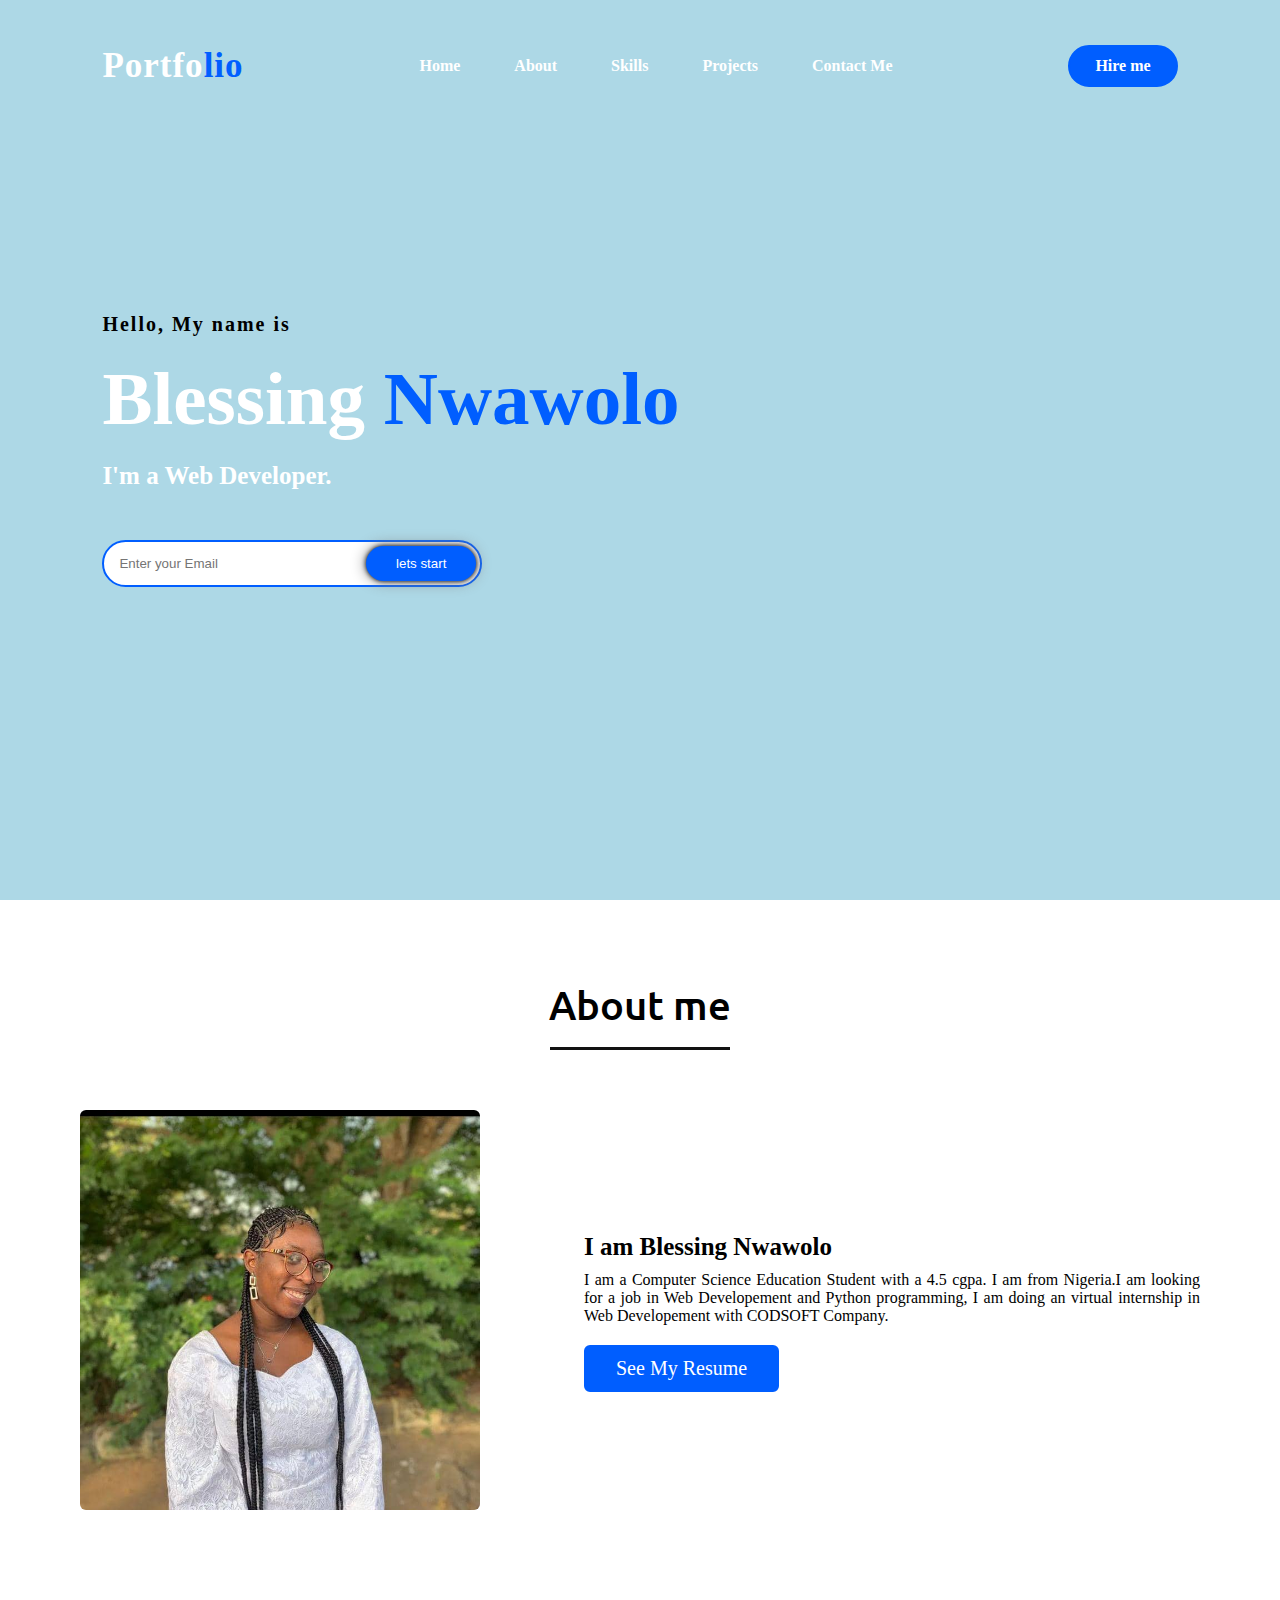
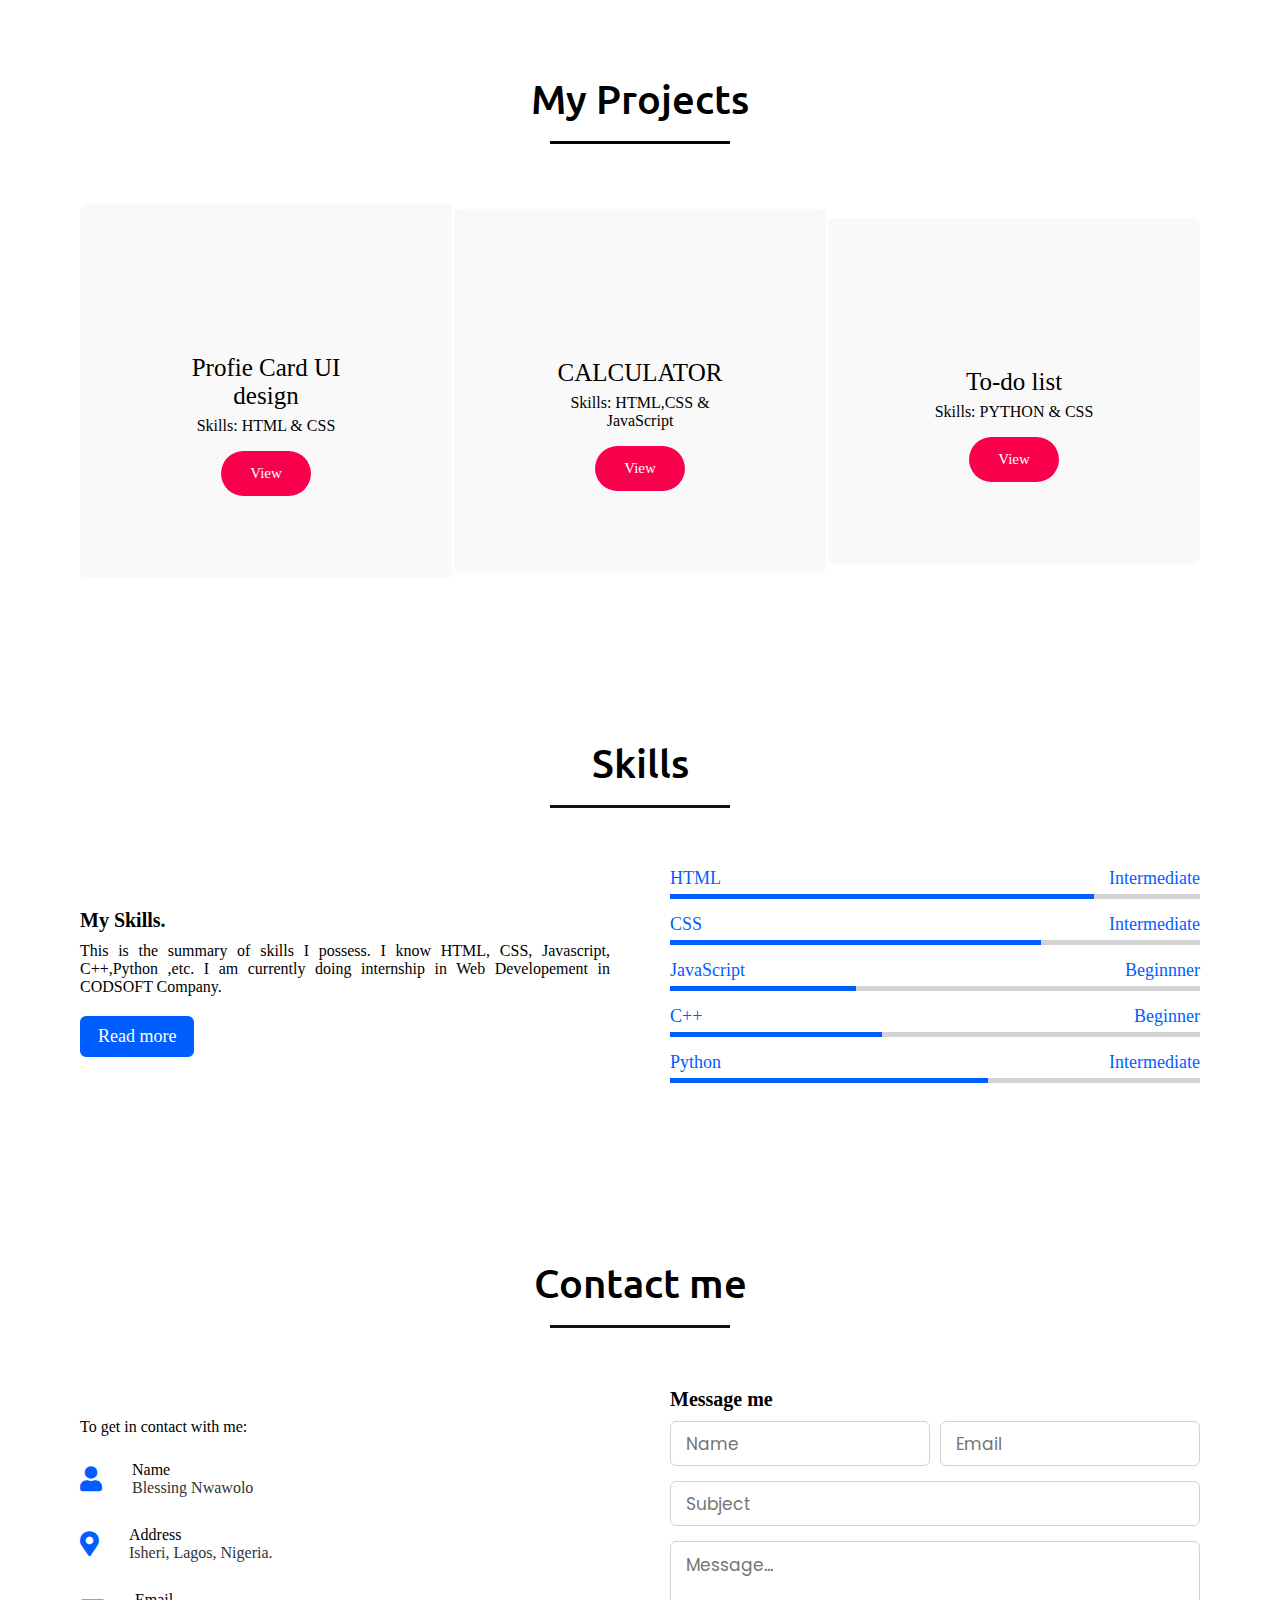
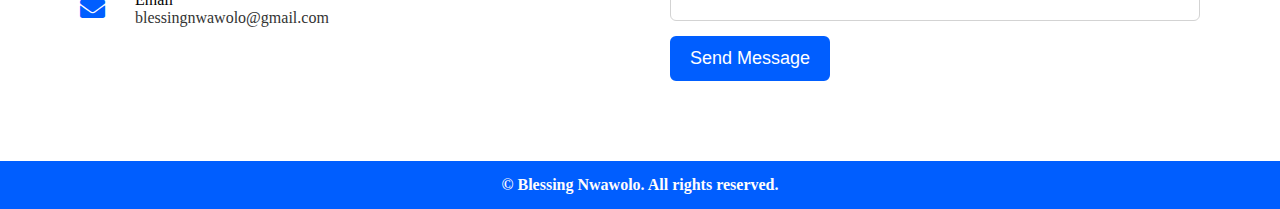
<file: OIBSIP/TASK2/index.html>
<!DOCTYPE html>
<html lang="en">
<head>
    <meta charset="UTF-8">
    <meta name="viewport" content="width=device-width, initial-scale=1.0">
    <title>Portfolio Website</title>
    <link rel="stylesheet" href="static/style.css">
    <link rel="stylesheet" href="https://cdnjs.cloudflare.com/ajax/libs/font-awesome/5.15.3/css/all.min.css"/>
    <link rel="stylesheet" href="https://cdjns.cloudflare.com/ajax/libs/font-awesome/4.7.0/css/font-awesome.min.css">
    <link rel="stylesheet" href="https://cdjns.cloudflare.com/ajax/libs/OwlCarousel2/2.3.4/assets/owl.carousel.min.css"/>
</head>
<body>
    <div class="hero">
        <nav>
            <h2 class="logo">Portfo<span>lio</span></h2>
            <ul>
                <li><a href="#"> Home</a></li>
                <li><a href="#">About</a></li>
                <li><a href="#">Skills</a></li>
                <li><a href="#">Projects</a></li>
                <li><a href="#">Contact Me</a></li>
            </ul>
            <a href="mailto:blessingnwawolo@gmail.com" class="btn">Hire me</a>
        </nav>

        <div class="content">
            <h4>Hello, My name is</h4>
            <h1>Blessing <span>Nwawolo</span></h1>
            <h3>I'm a Web Developer.</h3>
            <div class="newsletter">
                <form>
                    <input type="email" name="email" id="mail" placeholder="Enter your Email">
                    <input type="submit" name="submit" value="lets start">
                </form>
            </div>
        </div>
    </div>
    

    <!--about me-->
    <section class="about" id="about">
        <div class="max-width">
            <h2 class="title">About me</h2>
            <div class="about-content">
                <div class="column left">
                    <img src="images/profile.jpg" alt="profile-image">
                </div>
                <div class="column right">
                    <div class="text">I am Blessing Nwawolo </div>
                    <p>I am a Computer Science Education Student with a 4.5 cgpa. I am from Nigeria.I am looking for a job in Web Developement and Python programming, I am doing an virtual internship in Web Developement with CODSOFT Company.
                    </p>
                    <a href="resume.pdf" target="_blank"> See My Resume</a>
                </div>
            </div>
        </div>
    </section>

    <!--projects-->
    <section class="services" id="services">
        <div class="max-width">
            <h2 class="title">My Projects</h2>
            <div class="serv-content">
                <div class="card">
                    <div class="box">
                        <i class="fa-solid fa-address-card"></i>
                        <div class="text">Profie Card UI design</div>
                        <ul style="list-style-type:none">
                            <li> Skills: HTML & CSS</li>
                            <li><a class="button" href="images/profile card.png">View</a></li>
                        </ul>
                    </div>
                </div>

                <div class="card">
                    <div class="box">
                        <i class="fa-solid fa-calculator"></i>
                        <div class="text">CALCULATOR</div>
                        <ul style="list-style-type:none">
                            <li>Skills: HTML,CSS & JavaScript</li>
                            <li><a class="button" href="images/calculator.png">View</a></li>
                        </ul>
                    </div>
                </div>

                <div class="card">
                    <div class="box">
                        <i class="fa-solid fa-list"></i>
                        <div class="text">To-do list</div>
                        <ul style="list-style-type:none">
                            <li>Skills: PYTHON & CSS</li>
                            <li><a class="button" href="images/todolist.png">View</a></li>
                        </ul>
                    </div>
                </div>
            </div>
        </div>
    </section>

    <!----skills-->
    <section class="skills" id="skills">
        <div class="max-width">
            <h2 class="title"> Skills</h2>
            <div class="skills-content">
                <div class="column left">
                    <div class="text">My Skills.</div>
                    <p>This is the summary of skills I possess. I know HTML, CSS, Javascript, C++,Python ,etc. I am currently doing internship in Web Developement in CODSOFT Company.</p>
                    <a href="#">Read more</a>
                </div>
                <div class="column right">
                    <div class="bars">
                        <div class="info">
                            <span>HTML</span>
                            <span>Intermediate</span>
                        </div>
                    
                    <div class="line html"></div>
                    </div>
                
                <div class="bars">
                    <div class="info">
                        <span>CSS</span>
                        <span>Intermediate</span>
                    </div>
                    <div class="line css"></div>
                </div>
                <div class="bars">
                    <div class="info">
                        <span>JavaScript</span>
                        <span>Beginnner</span>
                    </div>
                    <div class="line js"></div>
                </div>
                <div class="bars">
                    <div class="info">
                        <span>C++</span>
                        <span>Beginner</span>
                    </div>
                
                <div class="line cp"></div>
                </div>
                <div class="bars">
                <div class="info">
                    <span>Python</span>
                    <span>Intermediate</span>
                </div>
                <div class="line Python"></div>
            </div>
        </div>
        </div>
        </div>
        
        

    </section>

    <!--contact section-->
    <section class="contact" id="contact">
        <div class="max-width">
            <h2 class="title">Contact me</h2>
            <div class="contact-content">
                <div class="column left">
                    <p>To get in contact with me: </p>
                    <div class="icons">
                        <div class="row">
                            <i class="fas fa-user"></i>
                            <div class="info">
                                <div class="head">Name</div>
                                <div class="sub-title">Blessing Nwawolo</div>
                            </div>
                        </div>
                        <div class="row">
                            <i class="fas fa-map-marker-alt"></i>
                            <div class="info">
                                <div class="head">Address</div>
                                <div class="sub-title"> Isheri, Lagos, Nigeria.</div>
                            </div>
                        </div>
                        <div class="row">
                            <i class="fas fa-envelope"></i>
                            <div class="info">
                                <div class="head">Email</div>
                                <div class="sub-title">blessingnwawolo@gmail.com</div>
                            </div>
                        </div>
                    </div>
                </div>
                <div class="column right">
                    <div class="text">Message me</div>
                    <form action="#">
                        <div class="fields">
                            <div class="field name">
                                <input type="text" placeholder="Name" required>
                            </div>
                            <div class="field email">
                                <input type="email" placeholder="Email" required>
                            </div>
                        </div>
                        <div class="field">
                            <input type="text" placeholder="Subject" required>
                        </div>
                        <div class="field textarea">
                            <textarea cols="30" rows="10" placeholder="Message..." required></textarea>
                        </div>
                        <div class="button-area">
                            <button type="submit">Send Message</button>
                        </div>

                    </form>
                </div>
            </div>
        </div>
    </section>

    <!--footer section start-->
    <footer>
        <p><b>&copy; Blessing Nwawolo. All rights reserved.</b></p>
        
    </footer>
</body>
</html>
</file>
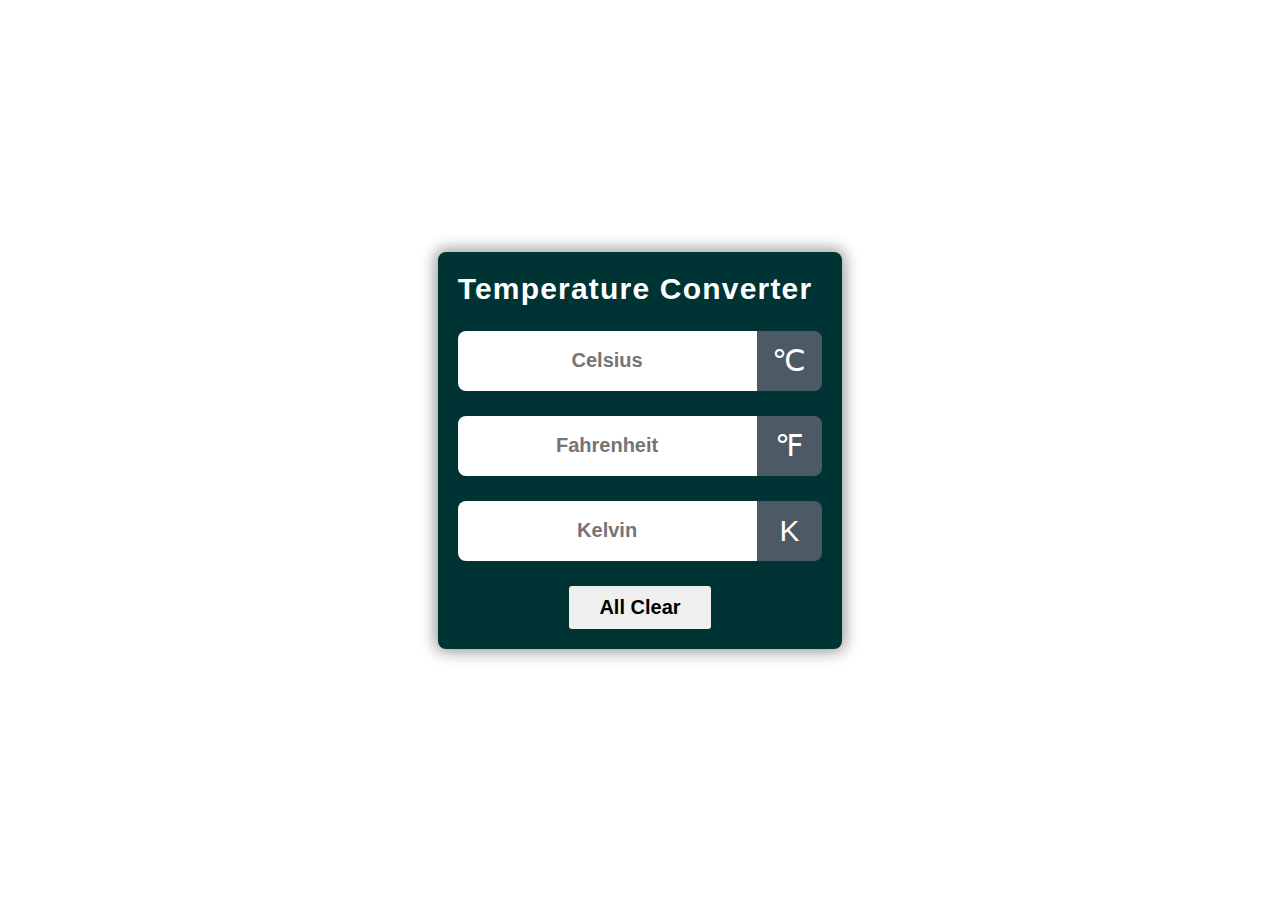
<file: OIBSIP/TASK3/index.html>
<!DOCTYPE html>
<html lang="en">
<head>
    <meta charset="UTF-8">
    <link rel="stylesheet" href="https://cdnjs.cloudflare.com/ajax/libs/font-awesome/6.2.0/css/all.min.css" integrity="sha512-xh6O/CkQoPOWDdYTDqeRdPCVd1SpvCA9XXcUnZS2FmJNp1coAFzvtCN9BmamE+4aHK8yyUHUSCcJHgXloTyT2A==" crossorigin="anonymous" referrerpolicy="no-referrer" /> 
    <meta name="viewport" content="width=device-width, initial-scale=1.0">
    <link rel="stylesheet" href="static/style.css">
    <title>Temperature Converter</title>
</head>
<body>
    <div class="container">

        <div class="title">
            <h1>Temperature Converter</h1>
            <span class="Temperature-icon"><i class="fa-solid fa-temperature-three-quarters"></i></span>
        </div>

        <div id="celsius">
            <input type="number" name="" placeholder="Celsius">
            <span class="icon">&#8451</span>
        </div>
        <div id="fahrenheit">
            <input type="number" name="" placeholder="Fahrenheit">
            <span class="icon">&#8457</span>
        </div>
        <div id="kelvin">
            <input type="number" name="" placeholder="Kelvin">
            <span class="icon">&#8490</span>
        </div>

        <div class="button">
            <button>All Clear</button>
        </div>

    </div>
    <script src="script.js"></script>
</body>
</file>
<file: OIBSIP/TASK2/static/style.css>
@import url('https://fonts.googleapis.com/css2?family=Poppins:wght@400;500;600;700&family=Ubuntu:wght@400;500;700&display=swap');
*{
    margin: 0;
    padding: 0;
    box-sizing: border-box;
    text-decoration: none;
}
html{
    scroll-behavior: smooth;
}
::-webkit-scroller{
    width: 10px;
}
::-webkit-scrollbar-track{
    background: #f1f1f1;
}
::-webkit-scrollbar-thumb{
    background: #888;
}
::-webkit-scrollbar-thumb:hover{
    background: #555;
}

section{
    padding: 80px 0;
}
.hero{
    height: 100vh;
    width: 100%;
    background-color: lightblue;
    background-size: cover;
    background-position: center;

}
nav{
    display: flex;
    align-items: center;
    justify-content: space-between;
    padding-top: 45px;
    padding-left: 8%;
    padding-right: 8%;
}
.logo{
    color: white;
    font-size: 35px;
    letter-spacing: 1px;
    cursor: pointer;
}
span{
    color:rgb(0, 94, 255);
}
nav ul li{
    list-style-type: none;
    display: inline-block;
    padding: 10px 25px;  
}
nav ul li a{
    color: white;
    text-decoration: none;
    font-weight: bold;
    text-transform: capitalize;
}
nav ul li a:hover{
    color: rgb(0, 94, 255);
    transition: .4s;
}
.btn{
    background-color: rgb(0, 94, 255);
    color: white;
    text-decoration: none;
    border: 2px solid rgb(0, 94, 255);
    font-weight: bold;
    padding: 10px 25px;
    border-radius: 30px;
    transition: transform .4s;
} 
.btn:hover{
    transform: scale(1.2);
}
.content{
    position: absolute;
    top: 50%;
    left: 8%;
    transform: translateY(-50%);
}
h1{
    color: white;
    margin: 20px 0px 20px;
    font-size: 75px;
}
h3{
    color: white;
    font-size: 25px;
    margin-bottom: 50px;
}
h4{
    color: black;
    letter-spacing: 2px;
    font-size: 20px;
}
.newsletter form{
    width: 380px;
    max-width: 100%;
    position: relative;
}
.newsletter form input:first-child{
    display: inline-block;
    width: 100%;
    padding: 14px 130px 14px 15px;
    border: 2px solid rgb(0, 94, 255);
    outline: none;
    border-radius: 30px;
}
.newsletter form input:last-child{
    position: absolute;
    display: inline-block;
    outline: none;
    border: none;
    padding: 10px 30px; 
    border-radius: 30px;
    background-color: rgb(0, 94, 255);
    color: white;
    box-shadow: 0px 0px 5px #000, 0px 0px 15px #858585;
    top: 6px;
    right: 6px;
}
.about .about-content,
.services .serv-content,
.skills .skills-content,
.contact .contact-content{
    display: flex;
    flex-wrap: wrap;
    align-items: center;
    justify-content: space-between;
}
.max-width{
    max-width: 1300px;
    padding: 0 80px;
    margin: auto;
}
section .title{
    position: relative;
    text-align: center;
    font-size: 40px;
    font-weight: 500;
    margin-bottom: 60px;
    padding-bottom: 20px;
    font-family: 'Ubuntu', sans-serif;
}
section .title::before{
    content: "";
    position: absolute;
    bottom: 0px;
    left: 50%;
    width: 180px;
    height: 3px;
    background: #111;
    transform: translateX(-50%);
}
section .title::after{
    position: absolute;
    bottom: -8px;
    left: 50%;
    font-size: 20px;
    color: crimson;
    padding: 0 5px;
    background: #fff;
    transform: translateX(-50%);
}


.about .about-content .left{
    width: 45%;
}
.about .about-content .left img{
    height: 400px;
    width: 400px;
    object-fit: cover;
    border-radius: 6px;
}
.about .about-content .right{
    width: 55%;
}
.about .about-content .right .text{
    font-size: 25px;
    font-weight: 600;
    margin-bottom: 10px;
}
.about .about-content .right .text span{
    color: rgb(0, 94, 255);
}
.about .about-content .right p{
    text-align: justify;
}
.about .about-content .right a{
    display: inline-block;
    background: rgb(0, 94, 255);
    color: #fff;
    font-size: 20px;
    padding: 10px 30px;
    margin-top: 20px;
    border-radius: 6px;
    border: 2px solid rgb(0, 94, 255);
    transition: all 0.3s ease;
}
.about .about-content .right a:hover{
    color: rgb(0, 94, 255);
    background: none;
}

.services .title::before,
.title::before{
    background: rgb(6, 6, 6);
}
.services .title::after,
.title::after{
    background: rgb(247, 246, 246);
}
.services .serv-content .card{
    display: grid;
    grid-template-columns: repeat(auto-fit, minimax(20rem,1fr));
    gap: 1.5rem;
    width: calc(35% - 20px);
    background: rgb(250, 249, 249);
    text-align: center;
    border-radius: 6px;
    padding: 50px 50px;
    cursor: pointer;
    transition: all 0.3s ease;
    align-items: center;
}
.services .serv-content .card:hover{
    background: rgb(53, 133, 213);
}
.services .serv-content .card .box{
    transition: all 0.3s ease;
    text-align: center;
    padding: 2rem;
    border-radius: .5rem;
    box-shadow: var(--box-shadow);
    border: var(--border);
}
.services .serv-content .card:hover .box{
    transform: scale(1.05);
}
.services .serv-content .card i{
    font-size: 50px;
    color: rgb(0, 94, 255);
    transition: color 0.3s ease;
}
.services .serv-content .card:hover i{
    color: rgb(19, 17, 17);
}

.services .serv-content .card .text{
    font-size: 25px;
    font-weight: 500;
    margin: 10px 0 7px 0;
}
.services .serv-content .card .button{
    background-color: #f9004d;
    color: white;
    box-sizing: border-box;
    position: relative;
    display: inline-block;
    text-decoration: none;
    text-align: center;
    border: 4px solid transparent;
    font-weight: 500;
    font-size: 15px;
    padding: 10px 25px;
    border-radius: 5rem;
    transition: .4s;
    margin-top: 1rem;
    align-items: center;
    z-index: 0;
}
.services .serv-content .card .button:hover{
    background-color: transparent;
    border: 2px solid #f9004d;
    cursor: pointer;
}
.skills .skills-content .column{
    width: calc(50% - 30px);
}
.skills .skills-content .left .text{
    font-size: 20px;
    font-weight: 600;
    margin-bottom: 10px;
}
.skills .skills-content .left p{
    text-align: justify;
}
.skills .skills-content .left a{
    display: inline-block;
    background: rgb(0, 94, 255);
    color: #fff;
    font-size: 18px;
    font-weight: 500;
    padding: 8px 16px;
    margin-top: 20px;
    border-radius: 6px;
    border: 2px solid rgb(0, 94, 255);
    transition: all 0.3s ease;
}
.skills .skills-content .left a:hover{
    color: rgb(0, 94, 255);
    background: none;
}
.skills .skills-content .right .bars{
    margin-bottom: 15px;
}
.skills .skills-content .right .info{
    display: flex;
    margin-bottom: 5px;
    align-items: center;
    justify-content: space-between;
}
.skills .skills-content .right span{
    font-weight: 500;
    font-size: 18px;
}
.skills .skills-content .right .line{
    height: 5px;
    width: 100%;
    background: lightgray;
    position: relative;
}
.skills .skills-content .right .line::before{
    content: "";
    position: absolute;
    height: 100%;
    left: 0;
    top: 0;
    background: rgb(0, 94, 255);
}
.skills-content .right .html::before{
    width: 80%;
}
.skills-content .right .css::before{
    width: 70%;
}
.skills-content .right .js::before{
    width: 35%;
}
.skills-content .right .cp::before{
    width: 40%;
}
.skills-content .right .cj::before{
    width: 50%;
}
.skills-content .right .Python::before{
    width: 60%;
}

.skills .skills-content .column{
    width: calc(50% - 30px);
}
.skilss .skills-content .left .text{
    font-size: 20px;
    font-weight: 600;
    margin-bottom: 10px;
}
.skills .skills-content .left a:hover{
    color: rgb(0, 94, 255);
    background: none;
}
.skills .skills-content .right .bars{
    margin-bottom: 15px;
}
.skills .skills-content .right .info{
    display: flex;
    margin-bottom: 5px;
    align-items: center;
    justify-content: space-between;
}
.skills .skills-content .right span{
    font-weight: 500;
    font-size: 18px;
}
.skills .skills-content .right line{
    height: 5px;
    width: 100%;
    background: lightgrey;
    position: realtive;
}
.skills .skills-content .right .line::before{
    content:"";
    position: absolute;
    height: 100%;
    left: 0;
    top: 0;
    background: rgb(0, 94, 255);
}
.skills-content .right .tw::before{
    width: 70%;
}
.skills-content .right .gc::before{
    width: 45%;
}
.skills-content .right .cl::before{
    width: 40%;
}
.skills-content .right .h::before{
    width: 100%;
}
.skills-content .right .l::before{
    width: 65%;
}
.skills-content .right .tb::before{
    width: 70%;
}

.contact .contact-content .column{
    width: calc(50% - 30px);
}
.contact .contact-content .text{
    font-size: 20px;
    font-weight: 600;
    margin-bottom: 10px;
}
.contact .contact-content .left p{
    text-align: justify;
}
.contact .contact-content .left .icons{
    margin: 10px 0;
}
.contact .contact-content .row{
    display: flex;
    height: 65px;
    align-items: center;
}
.contact .contact-content .row .info{
    margin-left: 30px;
}
.contact .contact-content .row i{
    font-size: 25px;
    color: rgb(0, 94, 255);
}
.contact .contact-content .info .head{
    font-weight: 500;
}
.contact .contact-content .info .sub-title{
    color: #333;
}
.contact .right form .fields{
    display: flex;
}
.contact .right form .field,
.contact .right form .fields .field{
    height: 45px;
    width: 100%;
    margin-bottom: 15px;
}
.contact .right form .textarea{
    height: 80px;
    width: 100%;
}
.contact .right form .name{
    margin-right: 10px;
}
.contact .right form .field input,
.contact .right form .textarea textarea{
    height: 100%;
    width: 100%;
    border: 1px solid lightgray;
    border-radius: 6px;
    outline: none;
    padding: 0 15px;
    font-size: 17px;
    font-family: 'Poppins', sans-serif;
    transition: all 0.3s ease;
}

.contact .right form .textarea textarea{
    padding-top: 10px;
    resize: none;
}
.contact .right form .button-area{
    display: flex;
    align-items: center;
}
.right form .button-area button{
    color: #fff;
    display: block;
    width: 160px!important;
    height: 45px;
    outline: none;
    font-size: 18px;
    font-weight: 500;
    border-radius: 6px;
    cursor: pointer;
    flex-wrap: nowrap;
    background: rgb(0, 94, 255);
    border: 2px solid rgb(0, 94, 255);
    transition: all 0.3s ease;
}
.right form .button-area button:hover{
    color: rgb(0, 94, 255);
    background: none;
}

footer{
    background: rgb(0, 94, 255);
    padding: 15px 23px;
    color: rgb(255, 252, 252);
    text-align: center;
}
 
footer span a:hover{
    text-decoration: underline;
}

@media (max-width: 1104px){
    .about .about-content .left img{
        height: 350px;
        width: 350px;
    }
}
@media (max-width: 991px){
    .max-width{
        padding: 0 50px;
    }
}
@media (max-width: 947px){
    .navbar .menu{
        position: fixed;
        height: 100vh;
        width: 100%;
        left: -100%;
        top: 0;
        background: #111;
        text-align: center;
        padding-top: 80px;
        transition: all 0.3s ease;
    }
    .navbar .menu.active{
        left: 0;
    }
    .navbar .menu li{
        display: block;
    }
    .navbar .menu li a{
        display: inline-block;
        margin: 20px 0;
        font-size: 25px;
    }
    .max-width{
        max-width: 930px;
    }
    .about .about-content .column{
        width: 100%;
    }
    .about .about-content .left{
        display: flex;
        justify-content: center;
        margin: 0 auto 60px;
    }
    .about .about-content .right{
        flex: 100%;
    }
    .services .serv-content .card{
        width: calc(50% - 10px);
        margin-bottom: 20px;
    }
    .skills .skills-content .column,
    .contact .contact-content .column{
        width: 100%;
        margin-bottom: 35px;
    }
}

@media (max-width: 690px){
    .max-width{
        padding: 0 23px;
    }
    .services .serv-content .card{
        width: 100%;
    }
}

@media (max-width: 500px){
    
    .about .about-content .text-3{
        font-size: 27px;
    }
    .about .about-content .right .text,
    .skills .skills-content .left .text{
        font-size: 19px;
    }
    .contact .right form .fields{
        flex-direction: column;
    }
    .contact .right form .name,
    .contact .right form .email{
        margin: 0;
    }
    .right form .error-box{
        width: 150px;
    }
    .scroll-up-btn{
        right: 15px;
        bottom: 15px;
        height: 38px;
        width: 35px;
        font-size: 23px;
        line-height: 38px;
    }
}
</file>
<file: OIBSIP/TASK3/static/style.css>
*{
    margin: 0;
    padding: 0;
    box-sizing: border-box;
}

body{
    display: flex;
    justify-content: center;
    align-items: center;
    min-height: 100vh;
}

.container{
    max-width: 450px;
    background: #003333;
    border-radius: 8px;
    box-shadow: 0px 0px 15px 3px rgba(0,0,0,0.4);
    font-family: sans-serif;
    padding: 20px;
}

.title{
    display: flex;
    justify-content: center;
    align-items: center;
    flex-wrap: wrap-reverse;
    gap: 10px;
}

.Temperature-icon{
    font-size: 45px;
    color: #fff;
}

h1{
    color: #fff;
    letter-spacing: 1.2px;
    font-size: 30px;
}

#celsius, #fahrenheit, #kelvin{
    display: flex;
    justify-content: center;
    align-items: center;
    margin-top: 25px;
}

input{
    flex: 5;
    height: 60px;
    font-size: 20px;
    font-weight: 600;
    text-align: center;
    border: none;
    outline: none;
    border-radius: 8px 0 0 8px;
    padding: 0 10px;
}

input::-webkit-outer-spin-button,
input::-webkit-inner-spin-button{
    -webkit-appearance: none;
}

.icon{
    flex: 1;
    height: 60px;
    line-height: 60px;
    padding: 0 5px;
    text-align: center;
    font-size: 30px;
    background: #4d5964;
    color: #fff;
    border-radius: 0 8px 8px 0;
}


.button{
    margin-top: 25px;
    text-align: center;
}


.button button{
    border: none;
    outline: none;
    padding: 10px 30px;
    font-size: 20px;
    font-weight: 600;
    border-radius: 3px;
    cursor: pointer;
    transition: 0.3s;
}

.button button:hover{
    background: #000;
    color: #fff;
}
</file>
